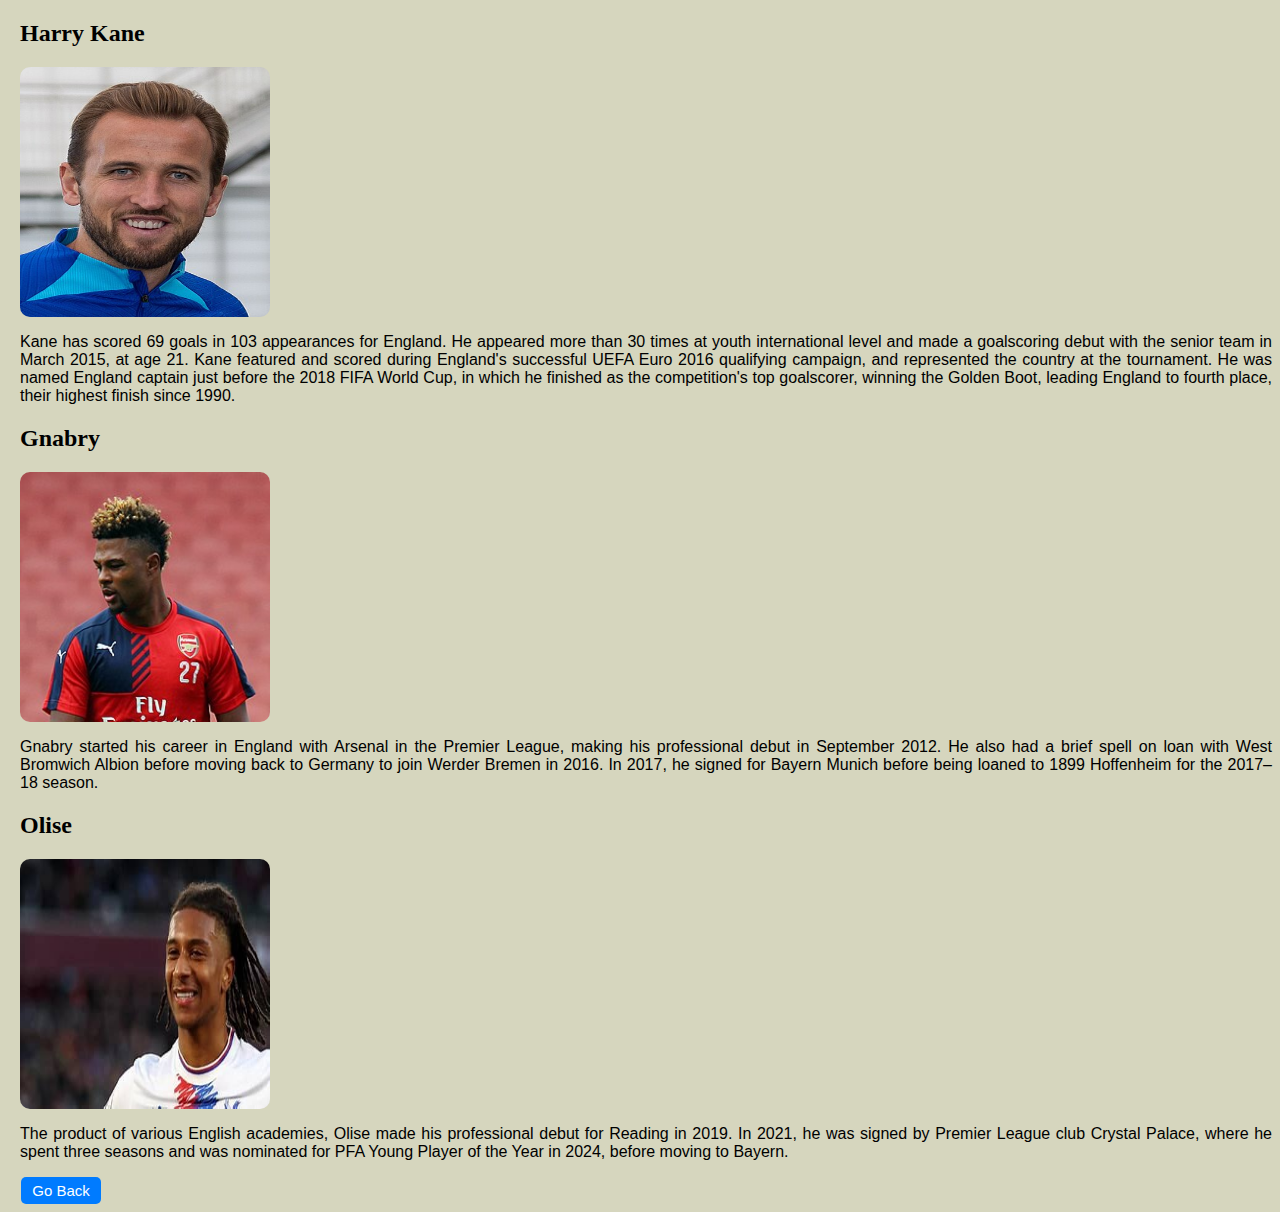
<file: bundesliga.html>
<html lang="en">
  <head>
    <meta charset="UTF-8" />
    <meta name="viewport" content="width=device-width, initial-scale=1.0" />
    <title>Document</title>
    <link rel="stylesheet" href="bundesliga.css" />
  </head>
  <body>
    <h2>Harry Kane</h2>
    <img src="image/kane.jpg" />
    <p class="text">
      Kane has scored 69 goals in 103 appearances for England. He appeared more than 30 times at youth international level and made a goalscoring debut with the senior team in March 2015, at age 21. Kane featured and scored during England's successful UEFA Euro 2016 qualifying campaign, and represented the country at the tournament. He was named England captain just before the 2018 FIFA World Cup, in which he finished as the competition's top goalscorer, winning the Golden Boot, leading England to fourth place, their highest finish since 1990.
    </p>
    <h2>
   Gnabry
    </h2>
    <img src="image/gnabry.jpg"/>
    <p class="text">
      Gnabry started his career in England with Arsenal in the Premier League, making his professional debut in September 2012. He also had a brief spell on loan with West Bromwich Albion before moving back to Germany to join Werder Bremen in 2016. In 2017, he signed for Bayern Munich before being loaned to 1899 Hoffenheim for the 2017–18 season.
    </p>
    <h2>
      Olise
    </h2>
    <img src="image/olise.jpeg"/>
    <p class="text">
      The product of various English academies, Olise made his professional debut for Reading in 2019. In 2021, he was signed by Premier League club Crystal Palace, where he spent three seasons and was nominated for PFA Young Player of the Year in 2024, before moving to Bayern.
    </p>
    <button class="back-button" onclick="window.history.back();">
      Go Back
    </button>
  </body>
</html>
</file>
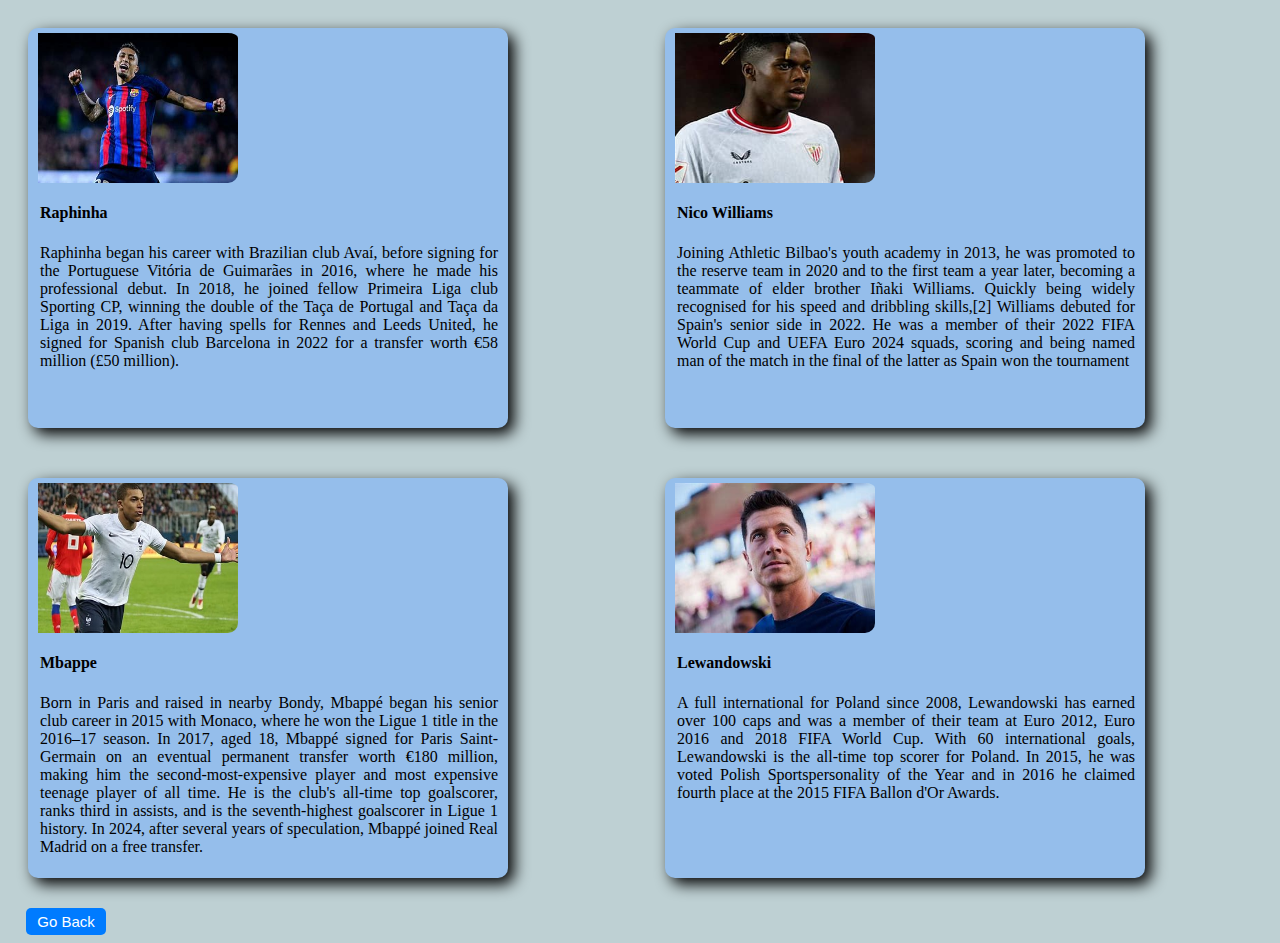
<file: laliga.html>
<html lang="en">
  <head>
    <meta charset="UTF-8" />
    <meta name="viewport" content="width=device-width, initial-scale=1.0" />
    <title>Document</title>
    <link rel="stylesheet" href="laliga.css" />
  </head>
  <body>
    <div class="inner">
      <img src="image/raphinha.jpeg" />
      <h4 class="text">Raphinha</h4>
      <p class="text">
        Raphinha began his career with Brazilian club Avaí, before signing for the Portuguese Vitória de Guimarães in 2016, where he made his professional debut. In 2018, he joined fellow Primeira Liga club Sporting CP, winning the double of the Taça de Portugal and Taça da Liga in 2019. After having spells for Rennes and Leeds United, he signed for Spanish club Barcelona in 2022 for a transfer worth €58 million (£50 million).
      </p>
    </div>

    <div class="inner">
      <img src="image/nico.jpeg"/>
      <h4 class="text">Nico Williams</h4>
      <p class="text">
        Joining Athletic Bilbao's youth academy in 2013, he was promoted to the reserve team in 2020 and to the first team a year later, becoming a teammate of elder brother Iñaki Williams. Quickly being widely recognised for his speed and dribbling skills,[2] Williams debuted for Spain's senior side in 2022. He was a member of their 2022 FIFA World Cup and UEFA Euro 2024 squads, scoring and being named man of the match in the final of the latter as Spain won the tournament
      </p>
    </div>
    <div class="inner">
      <img src="image/mbappe.jpeg"/>
      <h4 class="text">
        Mbappe
      </h4>
      <p class="text">
        Born in Paris and raised in nearby Bondy, Mbappé began his senior club career in 2015 with Monaco, where he won the Ligue 1 title in the 2016–17 season. In 2017, aged 18, Mbappé signed for Paris Saint-Germain on an eventual permanent transfer worth €180 million, making him the second-most-expensive player and most expensive teenage player of all time. He is the club's all-time top goalscorer, ranks third in assists, and is the seventh-highest goalscorer in Ligue 1 history. In 2024, after several years of speculation, Mbappé joined Real Madrid on a free transfer.      </p>
    </div>
    <div class="inner">
      <img src="image/lewa.jpeg"/>
      <h4 class="text">Lewandowski</h4>
      <p class="text">
        A full international for Poland since 2008, Lewandowski has earned over 100 caps and was a member of their team at Euro 2012, Euro 2016 and 2018 FIFA World Cup. With 60 international goals, Lewandowski is the all-time top scorer for Poland. In 2015, he was voted Polish Sportspersonality of the Year and in 2016 he claimed fourth place at the 2015 FIFA Ballon d'Or Awards.
      </p>
    </div>
    <button class="back-button" onclick="window.history.back();">
      Go Back
    </button>
  </body>
</html>
</file>
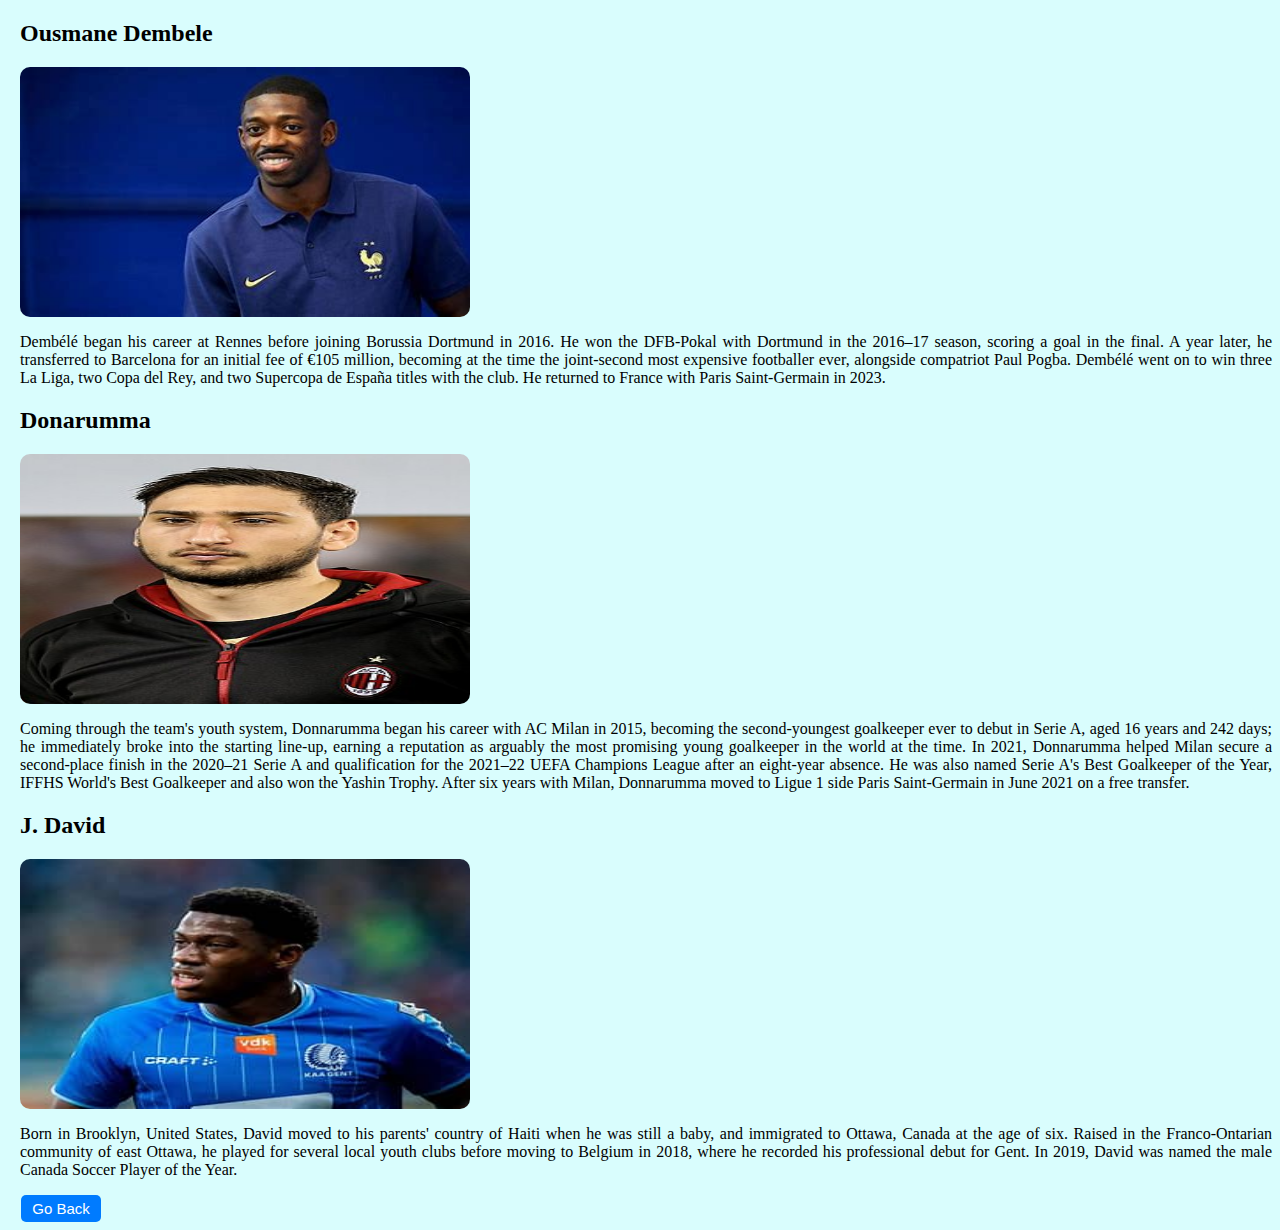
<file: league1.html>
<html lang="en">
  <head>
    <meta charset="UTF-8" />
    <meta name="viewport" content="width=device-width, initial-scale=1.0" />
    <title>Document</title>
    <link rel="stylesheet" href="league1.css" />
  </head>
  <body>
    <h2 class="text">Ousmane Dembele</h2>
    <img src="image/dembele.jpeg"/>

    <p class="text">
      Dembélé began his career at Rennes before joining Borussia Dortmund in 2016. He won the DFB-Pokal with Dortmund in the 2016–17 season, scoring a goal in the final. A year later, he transferred to Barcelona for an initial fee of €105 million, becoming at the time the joint-second most expensive footballer ever, alongside compatriot Paul Pogba. Dembélé went on to win three La Liga, two Copa del Rey, and two Supercopa de España titles with the club. He returned to France with Paris Saint-Germain in 2023.
    </p>
    <h2 class="text">Donarumma</h2>
    <img src="image/donarumma.jpg"/>

    <p class="text">
      Coming through the team's youth system, Donnarumma began his career with AC Milan in 2015, becoming the second-youngest goalkeeper ever to debut in Serie A, aged 16 years and 242 days; he immediately broke into the starting line-up, earning a reputation as arguably the most promising young goalkeeper in the world at the time. In 2021, Donnarumma helped Milan secure a second-place finish in the 2020–21 Serie A and qualification for the 2021–22 UEFA Champions League after an eight-year absence. He was also named Serie A's Best Goalkeeper of the Year, IFFHS World's Best Goalkeeper and also won the Yashin Trophy. After six years with Milan, Donnarumma moved to Ligue 1 side Paris Saint-Germain in June 2021 on a free transfer.
    </p>
    <h2>J. David</h2>
    <img src="image/david.jpeg" />

    <p class="text">
      Born in Brooklyn, United States, David moved to his parents' country of Haiti when he was still a baby, and immigrated to Ottawa, Canada at the age of six. Raised in the Franco-Ontarian community of east Ottawa, he played for several local youth clubs before moving to Belgium in 2018, where he recorded his professional debut for Gent. In 2019, David was named the male Canada Soccer Player of the Year.
    </p>
    <button class="back-button" onclick="window.history.back();">
      Go Back
    </button>
  </body>
</html>
</file>
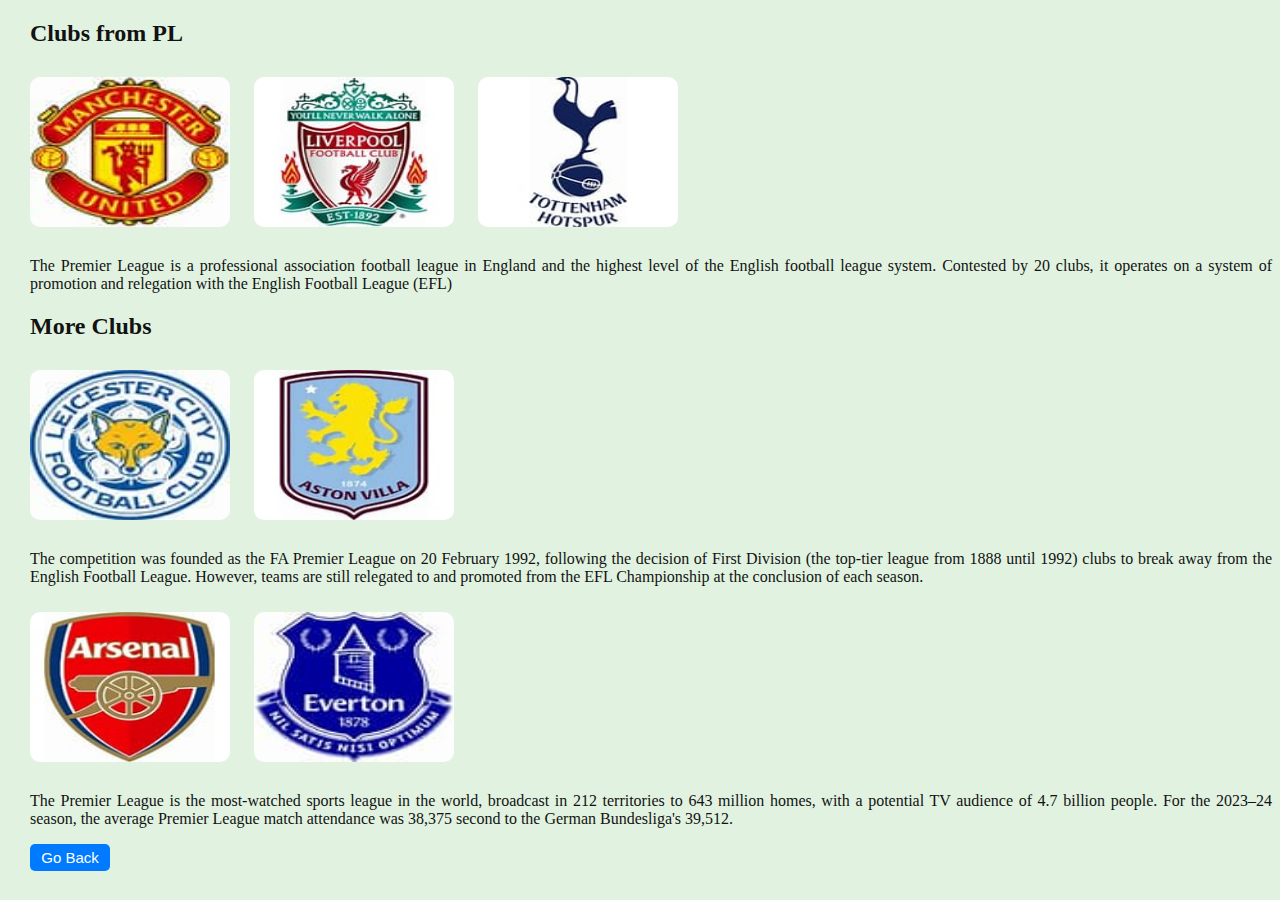
<file: premier.html>
<html lang="en">
  <head>
    <meta charset="UTF-8" />
    <meta name="viewport" content="width=device-width, initial-scale=1.0" />
    <title>Document</title>
    <link rel="stylesheet" href="premier.css" />
  </head>
  <body>
    <!--p*3>h2{headline-$}+img[src="pic-$.png"]+br+lorem50-->

    <h2 class="text">Clubs from PL</h2>
    <img src="image/mu.jpeg"  />
    <img src="image/liv.jpeg"/>
    <img src="image/hen.jpeg"/>
    <br />
    <p class="text">
      The Premier League is a professional association football league in England and the highest level of the English football league system. Contested by 20 clubs, it operates on a system of promotion and relegation with the English Football League (EFL)
    </p>
    <h2 class="text">More Clubs</h2>
    <img src="image/leic.jpeg" />
    <img src="image/ast.jpeg"/><br />

    <p class="text">
      The competition was founded as the FA Premier League on 20 February 1992, following the decision of First Division (the top-tier league from 1888 until 1992) clubs to break away from the English Football League. However, teams are still relegated to and promoted from the EFL Championship at the conclusion of each season.
    </p>
    <img src="image/ars.jpeg" />
    <img src="image/everton.jpeg"/><br />

    <p class="text">
      The Premier League is the most-watched sports league in the world, broadcast in 212 territories to 643 million homes, with a potential TV audience of 4.7 billion people. For the 2023–24 season, the average Premier League match attendance was 38,375 second to the German Bundesliga's 39,512.
    </p>

    <button class="back-button" onclick="window.history.back();">
      Go Back
    </button>
  </body>
</html>
</file>
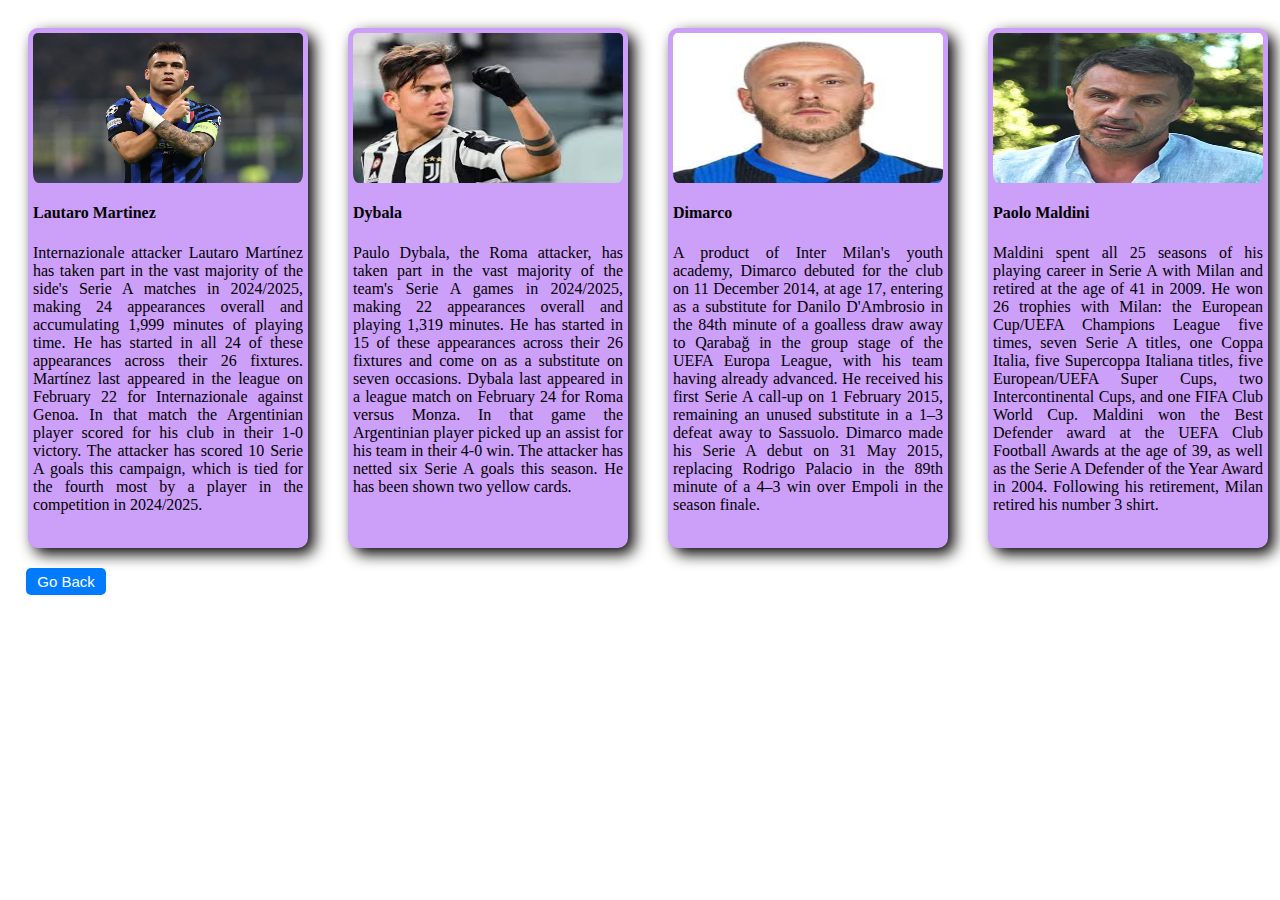
<file: serieA.html>
<html lang="en">
  <head>
    <meta charset="UTF-8" />
    <meta name="viewport" content="width=device-width, initial-scale=1.0" />
    <title>Document</title>
    <link rel="stylesheet" href="serieA.css" />
  </head>
  <body>
    <div class="outer">
      <div class="inner">
        <img src="image/Lautaro.jpeg"/>
        <h4 class="text">Lautaro Martinez</h4>
        <p class="text">
          Internazionale attacker Lautaro Martínez has taken part in the vast majority of the side's Serie A matches in 2024/2025, making 24 appearances overall and accumulating 1,999 minutes of playing time. He has started in all 24 of these appearances across their 26 fixtures.
          Martínez last appeared in the league on February 22 for Internazionale against Genoa. In that match the Argentinian player scored for his club in their 1-0 victory. The attacker has scored 10 Serie A goals this campaign, which is tied for the fourth most by a player in the competition in 2024/2025.
        </p>
      </div>
      <div class="inner">
        <img src="image/Dybala.jpeg" />
        <h4 class="text">Dybala</h4>
        <p class="text">
          Paulo Dybala, the Roma attacker, has taken part in the vast majority of the team's Serie A games in 2024/2025, making 22 appearances overall and playing 1,319 minutes. He has started in 15 of these appearances across their 26 fixtures and come on as a substitute on seven occasions.
Dybala last appeared in a league match on February 24 for Roma versus Monza. In that game the Argentinian player picked up an assist for his team in their 4-0 win. The attacker has netted six Serie A goals this season. He has been shown two yellow cards.

        </p>
      </div>
      <div class="inner">
        <img src="image/dimarco.jpeg" />
        <h4 class="text">Dimarco</h4>
        <p class="text">
          A product of Inter Milan's youth academy, Dimarco debuted for the club on 11 December 2014, at age 17, entering as a substitute for Danilo D'Ambrosio in the 84th minute of a goalless draw away to Qarabağ in the group stage of the UEFA Europa League, with his team having already advanced. He received his first Serie A call-up on 1 February 2015, remaining an unused substitute in a 1–3 defeat away to Sassuolo. Dimarco made his Serie A debut on 31 May 2015, replacing Rodrigo Palacio in the 89th minute of a 4–3 win over Empoli in the season finale.
        </p>
      </div>

      <div class="inner">
        <img src="image/Maldini.jpg"/>
        <h4 class="text">Paolo Maldini</h4>
        <p class="text">
          Maldini spent all 25 seasons of his playing career in Serie A with Milan and retired at the age of 41 in 2009. He won 26 trophies with Milan: the European Cup/UEFA Champions League five times, seven Serie A titles, one Coppa Italia, five Supercoppa Italiana titles, five European/UEFA Super Cups, two Intercontinental Cups, and one FIFA Club World Cup. Maldini won the Best Defender award at the UEFA Club Football Awards at the age of 39, as well as the Serie A Defender of the Year Award in 2004. Following his retirement, Milan retired his number 3 shirt.
        </p>
      </div>
    </div>

    <button class="back-button" onclick="window.history.back()">Go Back</button>
  </body>
</html>
</file>
<file: bundesliga.css>
img {
  height: 250px;
  width: 250px;
  border-radius: 10px;
}
.text {
  font-family: "Trirong", serif;
  font-family: Verdana, sans-serif;
  text-align: justify;
}
body {
  background-color: rgb(214, 214, 190);
  margin-left: 20px;
  margin-top: 20px;
}
.back-button {
  padding: 5px 5px;
  font-size: 15px;
  color: white;
  background-color: #007bff;
  border: none;
  border-radius: 5px;
  cursor: pointer;
  transition: background-color 0.3s;
  width: 80px;
  text-align: center;
  margin-left: 1px;
}

.back-button:hover {
  background-color: #0056b3; /* Change color on hover */
}
</file>
<file: laliga.css>
.inner {
  width: 480px;
  height: 400px;
  background-color: #95beeb;
  margin: 20px;
  box-shadow: 6px 6px 15px black;
  border-radius: 10px;
}
.inner:hover {
  background-color: #ca7fe0;
  transition: 0.5s;
}

body {
  display: grid;
  grid-template-columns: repeat(2, 1fr); /* Two columns */
  gap: 10px;
  background-color: rgb(190, 208, 211);
}
.back-button {
  padding: 5px 5px;
  font-size: 15px;
  color: white;
  background-color: #007bff;
  border: none;
  border-radius: 5px;
  cursor: pointer;
  transition: background-color 0.3s;
  width: 80px;
  text-align: center;
  margin-left: 18px;
}

.back-button:hover {
  background-color: #0056b3; /* Change color on hover */
}

img {
  padding-top: 5px;
  width: 200px;
  height: 150px;
  padding-left: 10px;
  border-radius: 10px;
}
.text {
  padding-left: 10px;
  padding-right: 10px;
  word-wrap: break-word;
  margin-left: 2px;
  text-align: justify;
}
</file>
<file: league1.css>
img {
  height: 250px;
  width: 450px;
  border-radius: 10px;
}
.text {
  font-family: "Trirong", serif;
  text-align: justify;
}
.back-button {
  padding: 5px 5px;
  font-size: 15px;
  color: white;
  background-color: #007bff;
  border: none;
  border-radius: 5px;
  cursor: pointer;
  transition: background-color 0.3s;
  width: 80px;
  text-align: center;
  margin-left: 1px;
}

.back-button:hover {
  background-color: #0056b3; /* Change color on hover */
}
body {
  background-color: rgba(169, 250, 250, 0.445);
  margin-left: 20px;
  margin-top: 20px;
}
</file>
<file: premier.css>
img {
  width: 200px;
  height: 150px;
  border-radius: 20px;
  padding: 10px;
}
.back-button {
  padding: 5px 5px;
  font-size: 15px;
  color: white;
  background-color: #007bff;
  border: none;
  border-radius: 5px;
  cursor: pointer;
  transition: background-color 0.3s;
  width: 80px;
  text-align: center;
  margin-left: 10px;
}

.back-button:hover {
  background-color: #0056b3; /* Change color on hover */
}
body {
  margin-left: 20px;
  margin-top: 20px;
  background-color: rgb(225, 243, 224);
}
.text {
  margin-left: 10px;
  color: rgb(18, 18, 19);
  text-align: justify;
}
</file>
<file: serieA.css>
.inner {
  width: 480px;
  height: 520px;
  background-color: #cc9ff9;
  margin: 20px;
  box-shadow: 6px 6px 15px black;
  border-radius: 10px;
}
.inner:hover {
  background-color: #62dfdf;
  transition: 0.5s;
}

.outer {
  display: flex;
}
img {
  padding-top: 5px;
  width: 270px;
  height: 150px;
  padding-left: 5px;
  padding-right: 5px;
  border-radius: 10px;
}
.text {
  padding-left: 5px;
  padding-right: 5px;
  word-wrap: break-word;
  text-align: justify;
}
.back-button {
  padding: 5px 5px;
  font-size: 15px;
  color: white;
  background-color: #007bff;
  border: none;
  border-radius: 5px;
  cursor: pointer;
  transition: background-color 0.3s;
  width: 80px;
  text-align: center;
  margin-left: 18px;
}

.back-button:hover {
  background-color: #0056b3; /* Change color on hover */
}
</file>
